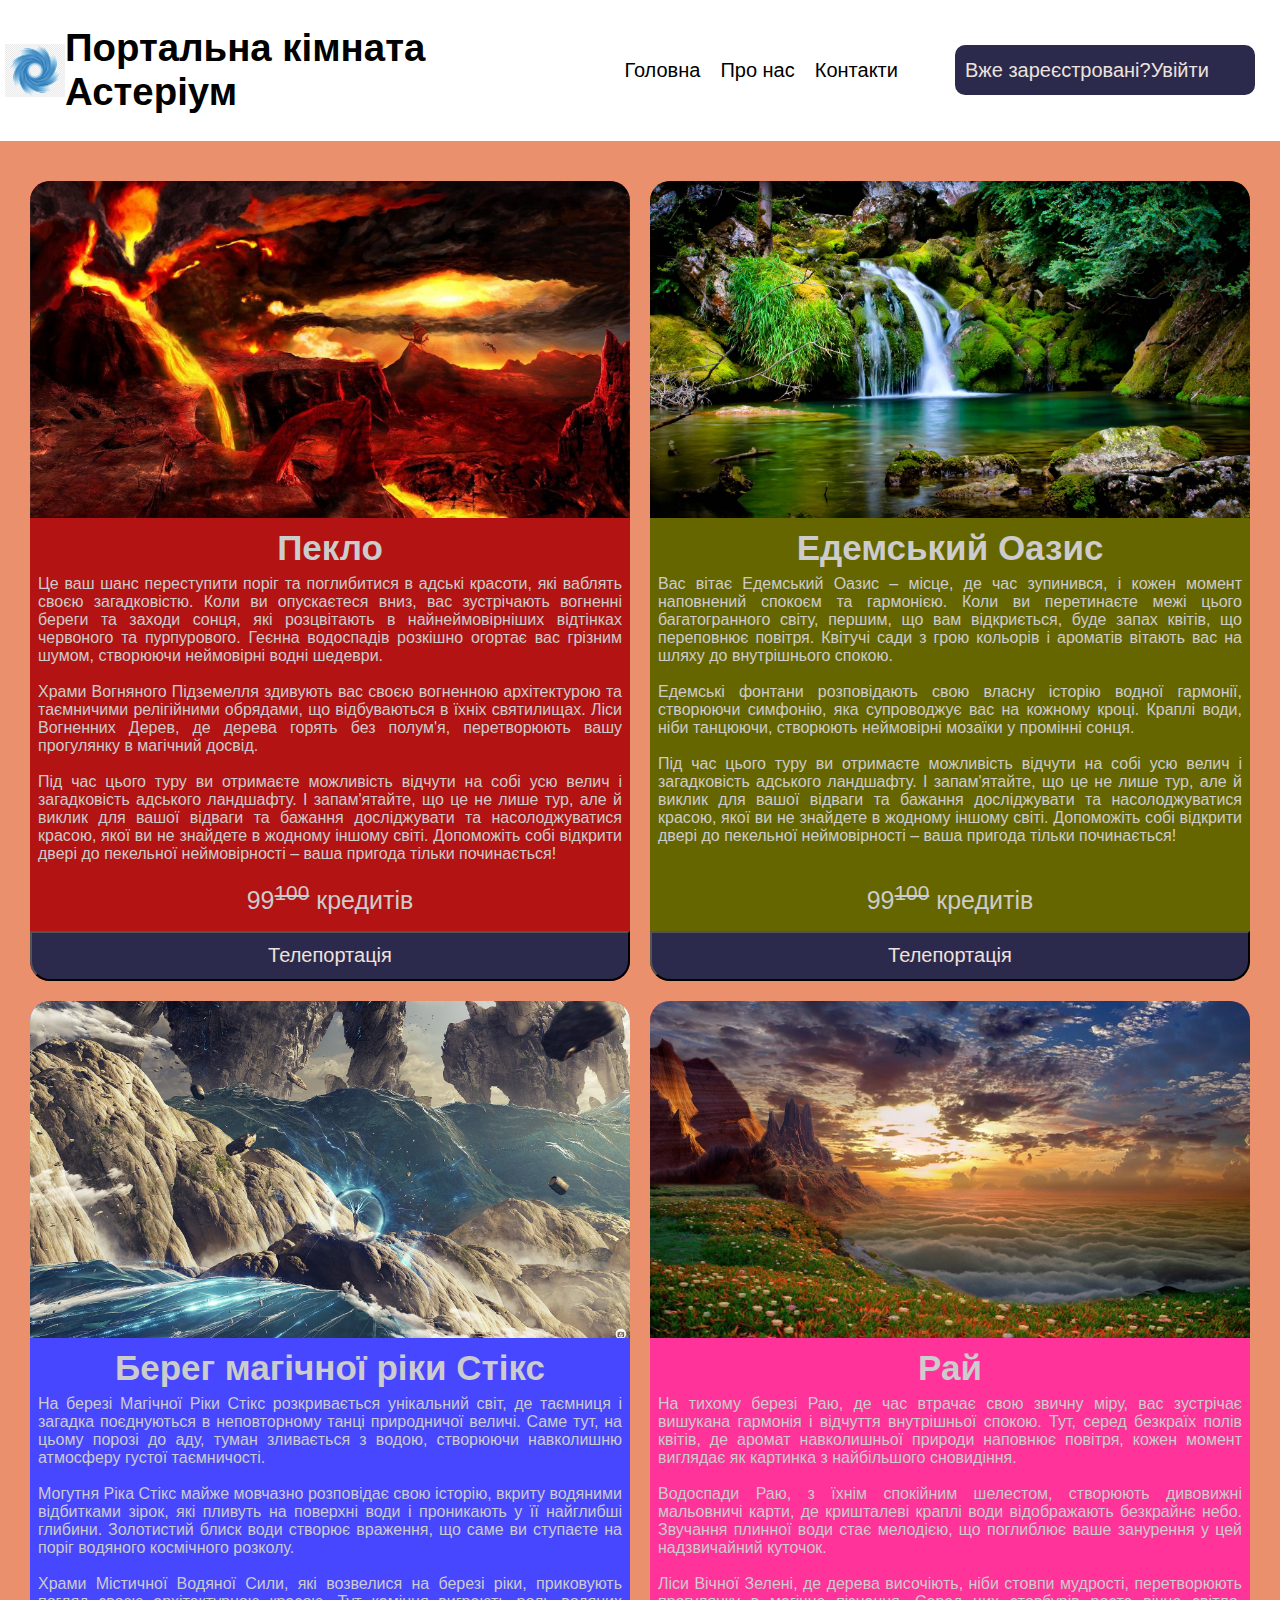
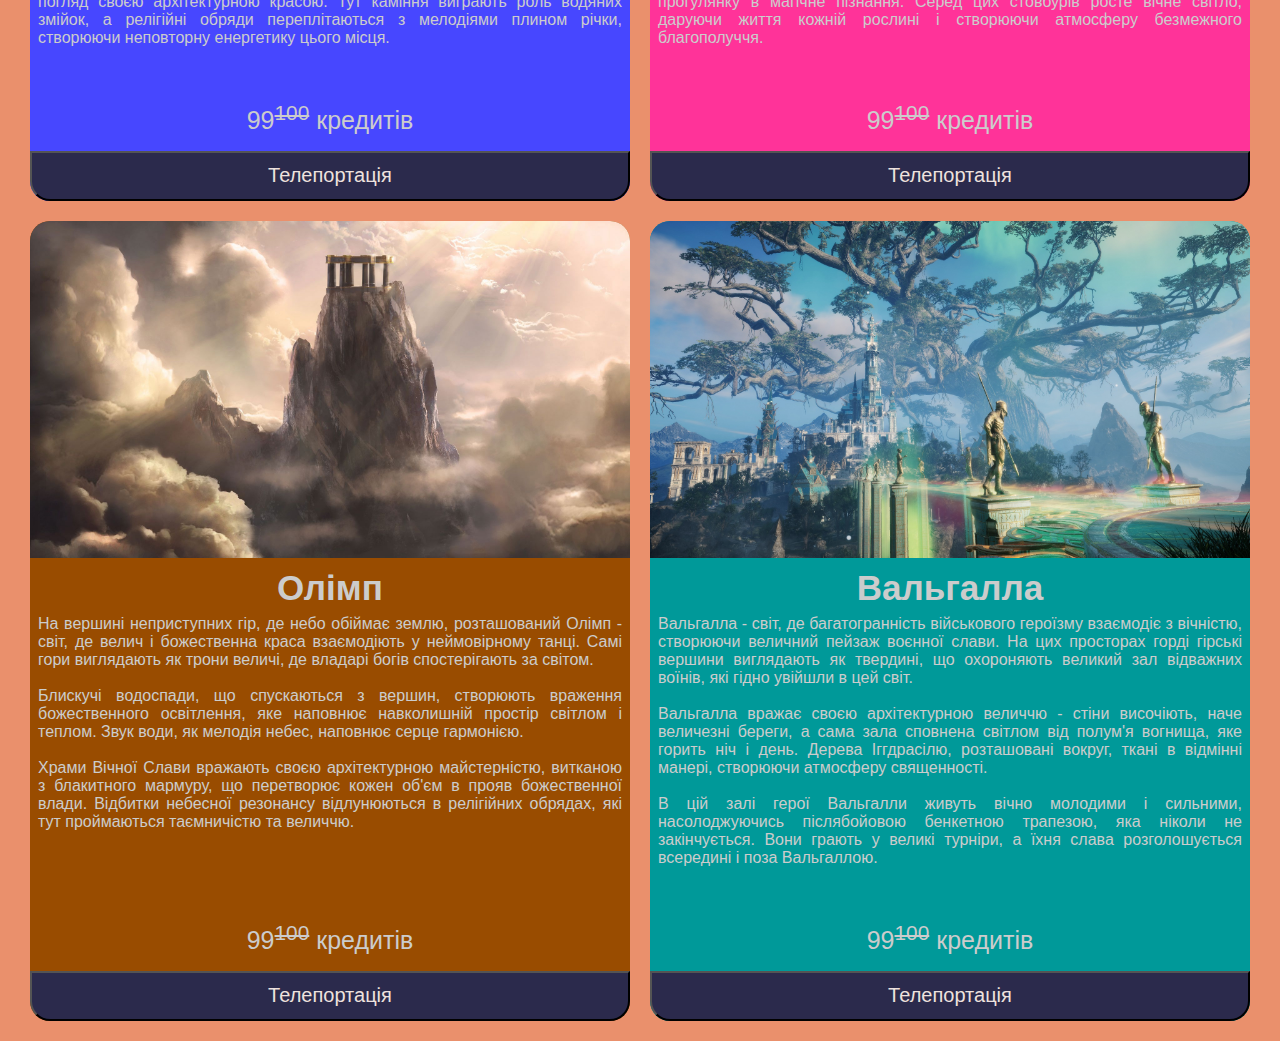
<file: index.html>
<!DOCTYPE html>
<html>
  <head>
    <title>Проект</title>
    <link rel="stylesheet" href="style.css">
        <meta name="viewport" content="width=device-width, initial-scale=1.0">
  </head>

  <body>
<header>
  <section>
    <div class="upground">
      <img src="12.png" alt="" width="60">
      <h1><big>Портальна кімната Астеріум</big></h1>
      <div class="exloginbox">
      <a style="font-size:20px" href="project.html">Головна</a>
      <a style="font-size:20px" href="AboutUs.html">Про нас</a>
      <a style="font-size:20px" href="Contact.html">Контакти</a>
      <div class="dropdown">
        <button>&#9776;</button>
        <div class="dropdown-content">
          <a3 href="project.html">Головна</a3>
          <a3 href="AboutUs.html">Про нас</a3>
          <a3 href="Contact.html">Контакти</a3>
        </div>
      </div>



      <div class="loginbox">
      <a1 style="font-size:20px;color:rgb(238, 226, 222);"  href="#">Вже зареєстровані?Увійти</a1>
      </div>

    </div>


    </div>
  </section>
</header>

<!-- 1 картка -->

<div class="container">
<div class="kartka">
<img src="project1.jpg" alt="" width="560">
<article><h2>Пекло</h2></article>
<main>
<p>Це ваш шанс переступити поріг та поглибитися в адські красоти, які ваблять своєю загадковістю. Коли ви опускаєтеся вниз, вас зустрічають вогненні береги та заходи сонця, які розцвітають в найнеймовірніших відтінках червоного та пурпурового. Геєнна водоспадів розкішно огортає вас грізним шумом, створюючи неймовірні водні шедеври.</p>
<p>Храми Вогняного Підземелля здивують вас своєю вогненною архітектурою та таємничими релігійними обрядами, що відбуваються в їхніх святилищах. Ліси Вогненних Дерев, де дерева горять без полум'я, перетворюють вашу прогулянку в магічний досвід.</p>
<p>Під час цього туру ви отримаєте можливість відчути на собі усю велич і загадковість адського ландшафту. І запам'ятайте, що це не лише тур, але й виклик для вашої відваги та бажання досліджувати та насолоджуватися красою, якої ви не знайдете в жодному іншому світі. Допоможіть собі відкрити двері до пекельної неймовірності – ваша пригода тільки починається!</p>
</main>
<div class="cena">
<p1>99<strike><sup>100</sup></strike> кредитів</p1>
<button>Телепортація</button>
</div>
</div>

<!-- 2 картка -->
<div class="kartka" style="background-color:rgb(102,102,0)">
<img src="project2.jpg" alt="" width="560">
<article><h2>Едемський Оазис</h2></article>
<main>
<p>Вас вітає Едемський Оазис – місце, де час зупинився, і кожен момент наповнений спокоєм та гармонією. Коли ви перетинаєте межі цього багатогранного світу, першим, що вам відкриється, буде запах квітів, що переповнює повітря. Квітучі сади з грою кольорів і ароматів вітають вас на шляху до внутрішнього спокою.</p>
<p>Едемські фонтани розповідають свою власну історію водної гармонії, створюючи симфонію, яка супроводжує вас на кожному кроці. Краплі води, ніби танцюючи, створюють неймовірні мозаїки у промінні сонця.</p>
<p>Під час цього туру ви отримаєте можливість відчути на собі усю велич і загадковість адського ландшафту. І запам'ятайте, що це не лише тур, але й виклик для вашої відваги та бажання досліджувати та насолоджуватися красою, якої ви не знайдете в жодному іншому світі. Допоможіть собі відкрити двері до пекельної неймовірності – ваша пригода тільки починається!</p>
</main>
<div class="cena">
<p1>99<strike><sup>100</sup></strike> кредитів</p1>
<button>Телепортація</button>
</div>
</div>

<!-- 3 картка -->
<div class="kartka" style="background-color:rgb(71,71,255)">
<img src="project3.jpg" alt="" width="560">
<article><h2>Берег магічної ріки Стікс</h2></article>
<main>
<p>На березі Магічної Ріки Стікс розкривається унікальний світ, де таємниця і загадка поєднуються в неповторному танці природничої величі. Саме тут, на цьому порозі до аду, туман зливається з водою, створюючи навколишню атмосферу густої таємничості.</p>
<p>Могутня Ріка Стікс майже мовчазно розповідає свою історію, вкриту водяними відбитками зірок, які пливуть на поверхні води і проникають у її найглибші глибини. Золотистий блиск води створює враження, що саме ви ступаєте на поріг водяного космічного розколу.</p>
<p>Храми Містичної Водяної Сили, які возвелися на березі ріки, приковують погляд своєю архітектурною красою. Тут каміння виграють роль водяних змійок, а релігійні обряди переплітаються з мелодіями плином річки, створюючи неповторну енергетику цього місця.</p>
</main>
<div class="cena">
<p1>99<strike><sup>100</sup></strike> кредитів</p1>
<button>Телепортація</button>
</div>
</div>

<!-- 4 картка -->
<div class="kartka" style="background-color:rgb(255,51,153)">
<img src="project4.jpg" alt="" width="560">
<article><h2>Рай</h2></article>
<main>
<p>На тихому березі Раю, де час втрачає свою звичну міру, вас зустрічає вишукана гармонія і відчуття внутрішньої спокою. Тут, серед безкраїх полів квітів, де аромат навколишньої природи наповнює повітря, кожен момент виглядає як картинка з найбільшого сновидіння.</p>
<p>Водоспади Раю, з їхнім спокійним шелестом, створюють дивовижні мальовничі карти, де кришталеві краплі води відображають безкрайнє небо. Звучання плинної води стає мелодією, що поглиблює ваше занурення у цей надзвичайний куточок.</p>
<p>Ліси Вічної Зелені, де дерева височіють, ніби стовпи мудрості, перетворюють прогулянку в магічне пізнання. Серед цих стовбурів росте вічне світло, даруючи життя кожній рослині і створюючи атмосферу безмежного благополуччя.</p>
</main>
<div class="cena">
<p1>99<strike><sup>100</sup></strike> кредитів</p1>
<button>Телепортація</button>
</div>
</div>

<!-- 5 картка -->
<div class="kartka" style="background-color:rgb(153,76,0)">
<img src="project5.jpg" alt="" width="560">
<article><h2>Олімп</h2></article>
<main>
<p>На вершині неприступних гір, де небо обіймає землю, розташований Олімп - світ, де велич і божественна краса взаємодіють у неймовірному танці. Самі гори виглядають як трони величі, де владарі богів спостерігають за світом.</p>
<p>Блискучі водоспади, що спускаються з вершин, створюють враження божественного освітлення, яке наповнює навколишній простір світлом і теплом. Звук води, як мелодія небес, наповнює серце гармонією.</p>
<p>Храми Вічної Слави вражають своєю архітектурною майстерністю, витканою з блакитного мармуру, що перетворює кожен об'єм в прояв божественної влади. Відбитки небесної резонансу відлунюються в релігійних обрядах, які тут проймаються таємничістю та величчю.</p>
</main>
<div class="cena">
<p1>99<strike><sup>100</sup></strike> кредитів</p1>
<button>Телепортація</button>
</div>
</div>

<!-- 6 картка -->
<div class="kartka" style="background-color:rgb(0,153,153)">
<img src="project6.jpg" alt="" width="560">
<article><h2>Вальгалла</h2></article>
<main>
<p>Вальгалла - світ, де багатогранність військового героїзму взаємодіє з вічністю, створюючи величний пейзаж воєнної слави. На цих просторах горді гірські вершини виглядають як твердині, що охороняють великий зал відважних воїнів, які гідно увійшли в цей світ.</p>
<p>Вальгалла вражає своєю архітектурною величчю - стіни височіють, наче величезні береги, а сама зала сповнена світлом від полум'я вогнища, яке горить ніч і день. Дерева Іггдрасілю, розташовані вокруг, ткані в відмінні манері, створюючи атмосферу священності.</p>
<p>В цій залі герої Вальгалли живуть вічно молодими і сильними, насолоджуючись післябойовою бенкетною трапезою, яка ніколи не закінчується. Вони грають у великі турніри, а їхня слава розголошується всередині і поза Вальгаллою.</p>
</main>
<div class="cena">
<p1>99<strike><sup>100</sup></strike> кредитів</p1>
<button>Телепортація</button>
</div>
</div>





</div>

  </body>
</html>
</file>
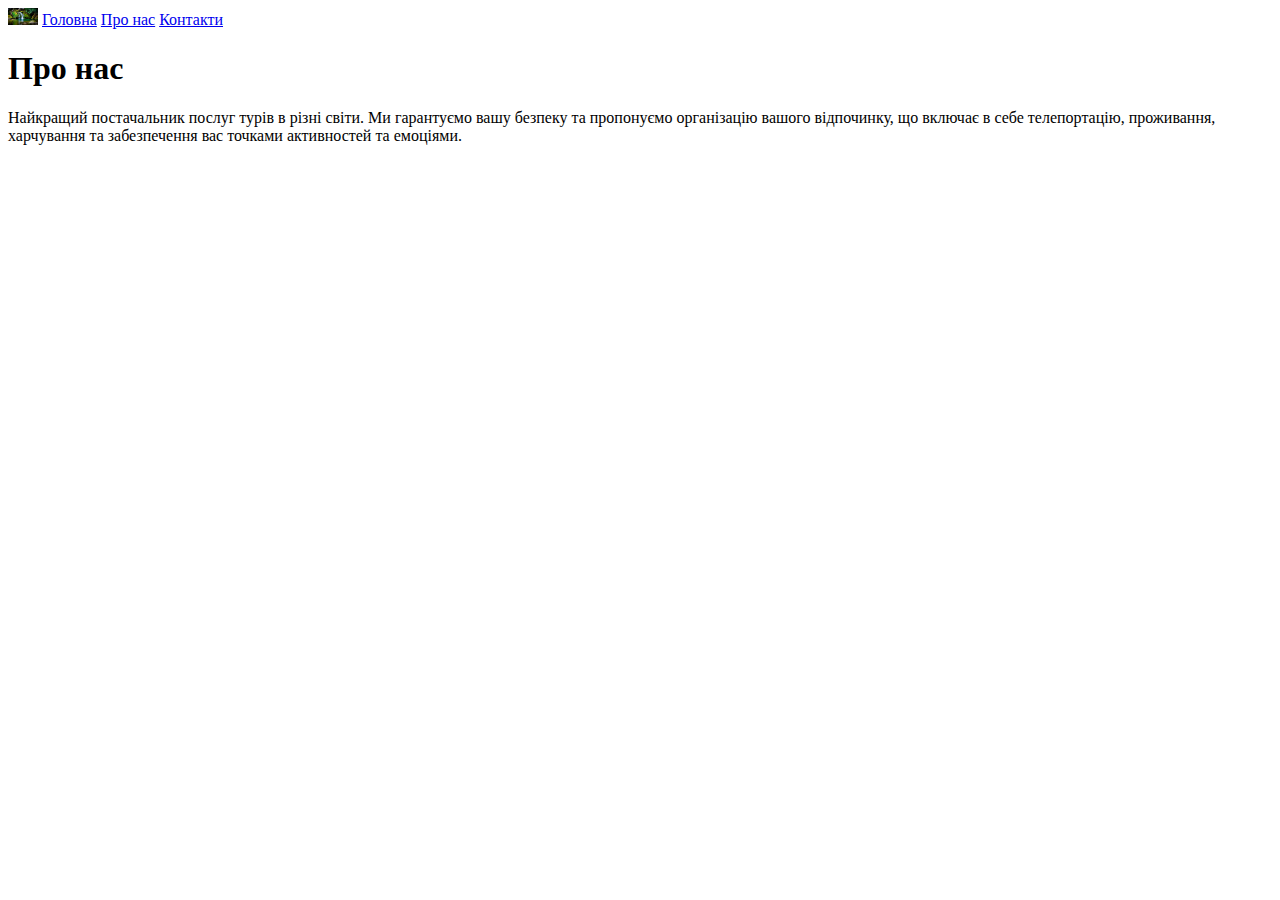
<file: AboutUs.html>
<!DOCTYPE html>
<html>
  <head>
    <title>AboutUs</title>
  </head>
  <body>
    <header>
    <section>
    <img src="project2.jpg" alt="" width="30">
    <a href="project.html">Головна</a>
    <a href="AboutUs.html">Про нас</a>
    <a href="Contact.html">Контакти</a>
    </section>
  </header>
<h1>Про нас</h1>
    <main>
       Найкращий постачальник послуг турів в різні світи. Ми гарантуємо вашу безпеку та пропонуємо організацію вашого відпочинку, що включає в себе телепортацію, проживання, харчування та забезпечення вас точками активностей та емоціями.
    </main>
  </body>
</html>
</file>
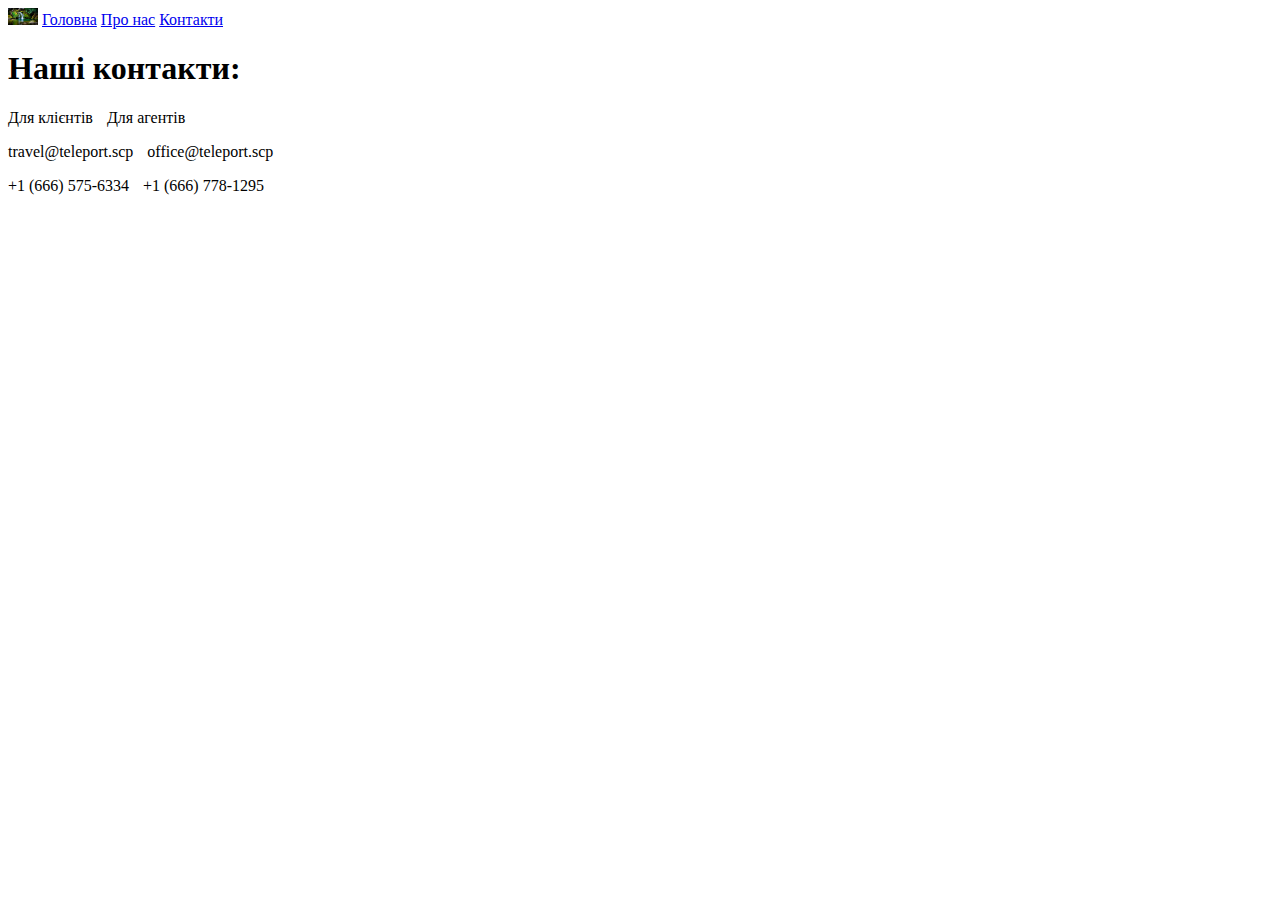
<file: Contact.html>
<!DOCTYPE html>
<html>
  <head>
    <title>Contact</title>
    <style>
      p span {
        margin-right: 10px;
      }
    </style>
  </head>
  <body>
    <header>
      <section>
        <img src="project2.jpg" alt="" width="30">
        <a href="project.html">Головна</a>
        <a href="AboutUs.html">Про нас</a>
        <a href="Contact.html">Контакти</a>
      </section>
    </header>
    <h1>Наші контакти:</h1>
    <main>
      <p>
        <span>Для клієнтів</span>
        <span>Для агентів</span>
      </p>
      <p>
        <span>travel@teleport.scp</span>
        <span>office@teleport.scp</span>
      </p>
      <p>
        <span>+1 (666) 575-6334</span>
        <span>+1 (666) 778-1295</span>
      </p>


    </main>
  </body>
</html>
</file>
<file: style.css>
.container {
    display: flex;
    flex-wrap: wrap;
    justify-content: space-around;
    padding: 20px;
}
.upground {
  background-color: White;
  padding: 5px;
  box-sizing: border-box;
  margin-top: 0;
  position: relative;
  display: flex;
  align-items: center;
}

.upground a {
  margin: 0 10px;
  text-decoration: none;
  color: #000;
}
.upground a1 {
  margin: 0 10px;
  text-decoration: none;
  color: #000;
}

.loginbox {
  background-color: rgb(43, 42, 76);
  width: 300px;
  height: 50px;
  position: relative;
  margin-left: auto;
  margin-right: 5px;
  border-radius: 10px;
  align-items: center;
  text-align: center;
  line-height: 50px;
  display: flex;
}
body {
  background-color: rgb(234, 144, 108);
  margin: 0;
  padding: 0;
  font-family: Arial, sans-serif;

}
.exloginbox{
  background-color: white;
  width: 650px;
  height: 60px;
  position: relative;
  margin-left: auto;
  margin-right: 5px;
  display: flex;
  align-items: center;
  justify-content: space-between;
  padding: 0 10px;
}


.kartka {
  color: #ccc;
  background-color: rgb(179, 19, 18);
  width: 600px;
  height: 800px;
  border-radius: 20px;

  display: flex;
  flex-direction: column;
  align-items: center;

  text-align: center;
  margin-top: 20px;
  transition: box-shadow 0.3s;
}
.kartka:hover {
            box-shadow: 0 0 10px rgba(0, 0, 0, 0.5);
        }

.kartka img {
  margin-top:  0px;
  width: 100%;
  border-radius: 20px 20px 0 0;
  height: auto;

}

.kartka main{
  display: flex;
  flex-direction: column;
  align-items: center;
  height: auto;


}


.cena{
  margin-top: auto;
  width: 600px;
  height: 100px;
  position: relative;
  display: flex;
  flex-direction: column;
  align-items: center;
  justify-content: space-between;
  padding: 0 15px;
}

.kartka p {
  margin-top: 2px;
  margin-left: 8px;
  margin-right: 8px;
  text-align: justify;
}
.kartka p1 {

  text-align: justify;
  font-size: 25px;

}
.kartka h2 {
font-size: 35px;
margin-bottom: 5px;
margin-top: 10px;

}



.kartka button {
 font-size: 20px;
 height: 50px;
 background-color: rgb(43, 42, 76);
 color: rgb(238, 226, 222);
 width: 100%;
 border-radius: 0 0 20px 20px;

}

.dropdown {
  position: relative;
  display: inline-block;
}

.dropdown-content {
  display: none;
  position: absolute;
  background-color: #f9f9f9;
  min-width: 160px;
  box-shadow: 0 8px 16px rgba(0, 0, 0, 0.2);
  z-index: 1;
}

.dropdown-content a3 {
  color: black;
  padding: 12px 16px;
  text-decoration: none;
  display: block;
}

.dropdown:active .dropdown-content {
  display: block;
}

@media (min-width: 769px) {
  .dropdown{
    display: none;

  }
}
@media (max-width: 768px) {
    .dropdown{
      display: inline-block;

    }
    .exloginbox a{
      display: none;

    }

    }
</file>
